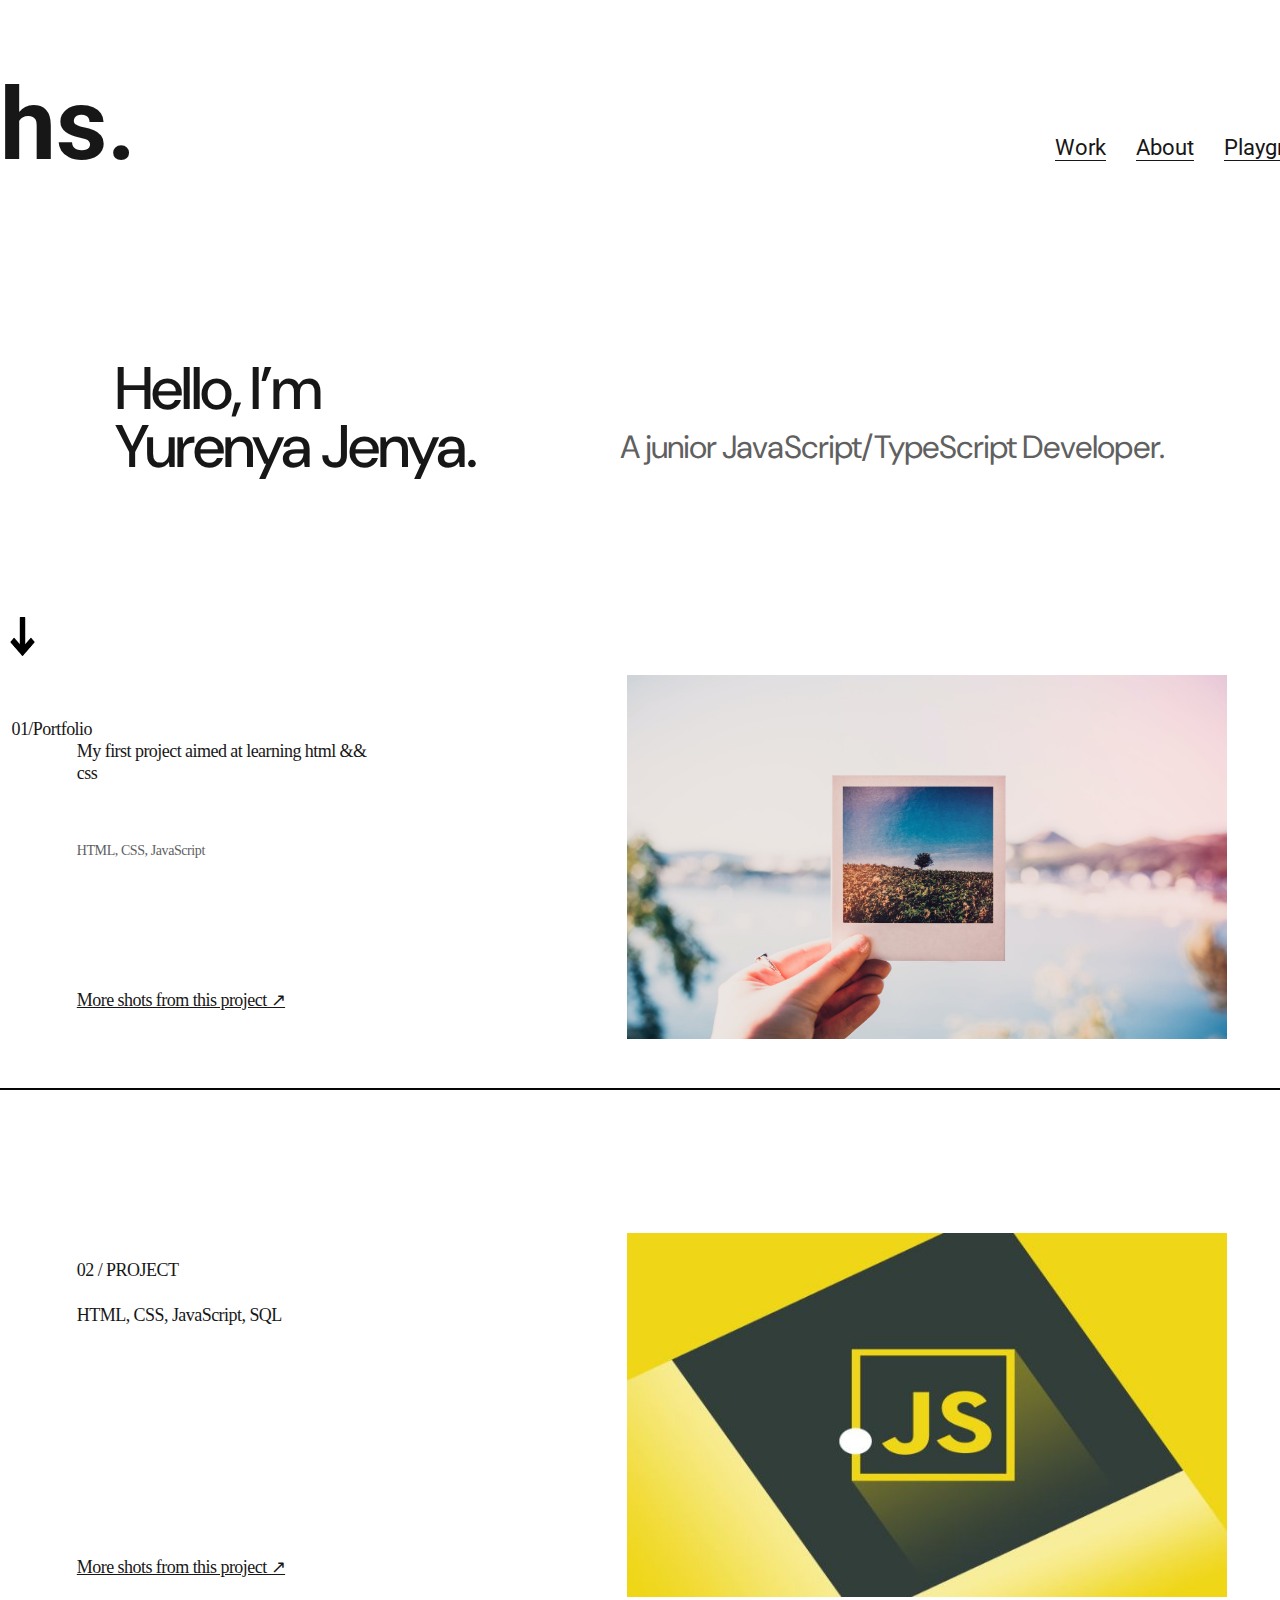
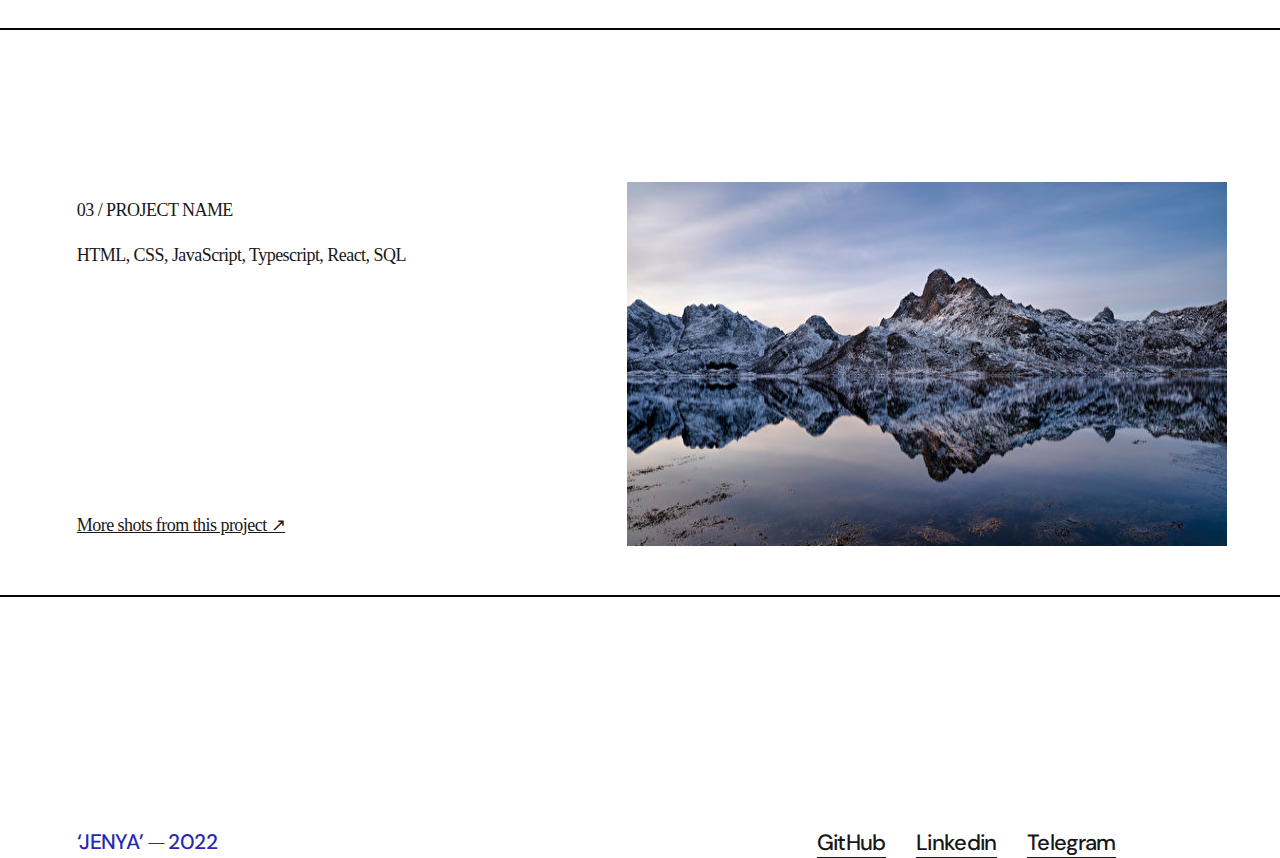
<file: index/index.html>
<!DOCTYPE html>
<html lang="en">
<head>
    <meta charset="UTF-8">
    <meta http-equiv="X-UA-Compatible" content="IE=edge">
    <meta name="viewport" content="width=device-width, initial-scale=1.0">
    <title>Document</title>
    <link rel="preconnect" href="https://fonts.googleapis.com">
<link rel="preconnect" href="https://fonts.gstatic.com" crossorigin>
<link href="https://fonts.googleapis.com/css2?family=DM+Sans:wght@500&family=Roboto:ital@0;1&display=swap" rel="stylesheet">
<link rel="preconnect" href="https://fonts.googleapis.com">
<link rel="preconnect" href="https://fonts.gstatic.com" crossorigin>


<link rel="stylesheet" href="style/normalize.css">
    <link rel="stylesheet" href="style/style.css">

</head>
<body>
   <section class="main">

<header>
<div class="header">
<h1 class="text-1">hs.</h1>
<nav>
    <ul class="nav"> 
<li class="nav-item"><a class="nav-link" href="#">Work</a></li>
<li class="nav-item"><a class="nav-link" href href="#">About</a></li>
<li class="nav-item"><a class="nav-link" href href="#">Playground</a></li>
<li class="nav-item"><a class="nav-link" href href="#">Contact</a></li>
    </ul>
</nav>
</div>
 </header>

 <div class="wrapper"> 
    <h2 class="text-2"> Hello, I’m <br><spn>Yurenya Jenya.</spn></h2>


    <h3 class="text-3"> A junior JavaScript/TypeScript Developer.</h3>
    <br>
    <button class="btn-scroll"><img src="img/scroll.png" width="33.06" height="39" alt="scroll"> <br>

    <section>
    
    <nav>
    <h4 class="text-4">
        01/Portfolio</h4>
    </div>
<img class="photo" src="img/photo.jpeg" width="600" height="364" alt="photo">

<section>
    <h5 class="text-5">My first project aimed at learning html && <br>css</h5>

    <h6 class="text-6"> HTML, CSS, JavaScript</h6>
    
    <h7 class="text-7">More shots from this project ↗</h7><hr class="line">

<section>
    <h8 class="text-8"> 02 / PROJECT  </h8>

    <h9 class="text-9"> HTML, CSS, JavaScript, SQL </h9>

    <h10 class="text-10"> More shots from this project ↗ </h10><hr class="line1">
</div>

<img class="JS" src="img/JS.jpg" width="600" height="364" alt="JS">
<section>
    <h11 class="text-11"> 03 / PROJECT NAME  </h11>

    <h12 class="text-12"> HTML, CSS, JavaScript, Typescript, React, SQL </h12>

    <h13 class="text-13"> More shots from this project ↗ </h13><hr class="line2">
</section>
</div>
<img class="tell" src="img/tell.jpg" width="600" height="364" alt="tell">

   <section>
    
    <h14 class="text-14"> ‘JENYA’ ⏤ 2022
        <ul class="nav1"> 
            <li class="nav1-item1"><a class="nav-link" href="#">GitHub</a></li>
            <li class="nav1-item1"><a class="nav-link" href href="#">Linkedin</a></li>
            <li class="nav1-item1"><a class="nav-link" href href="#">Telegram</a></li>
    </h14>
</button>
      </div>
  </section>
      
  </section>
</body>
</html>
</file>
<file: index/style/style.css>
body {
  font-family: 'Roboto', sans-serif;
  color: #181717;
  width: 1700px;
  margin-top: 0px;
  margin-right: auto;
  margin-left: auto; }

body, html {
  height: 100vh; }

.wrapper {
  max-width: 1440px;
  margin-right: 160px;
  margin-left: 160px;
  display: -webkit-box;
  display: -ms-flexbox;
  display: flex;
  padding: 0px;
  font-size: 60px;
  margin-top: 30px;
  margin: 0px; }

.main {
  display: -webkit-box;
  display: -ms-flexbox;
  display: flex;
  -webkit-box-orient: vertical;
  -webkit-box-direction: normal;
      -ms-flex-direction: column;
          flex-direction: column;
  -webkit-box-pack: justify;
      -ms-flex-pack: justify;
          justify-content: space-between;
  height: 100%; }

.header {
  font-size: 50px;
  height: 129px;
  max-width: 1440px;
  padding-left: 140x;
  padding-right: 160px;
  top: 93px;
  margin: 0px;
  display: -webkit-box;
  display: -ms-flexbox;
  display: flex;
  -webkit-box-pack: justify;
      -ms-flex-pack: justify;
          justify-content: space-between;
  color: #181717;
  font-style: normal; }

.nav {
  text-align: left;
  list-style-type: none;
  padding-left: 100px;
  padding-top: 135px;
  margin: 0px;
  display: -webkit-box;
  display: -ms-flexbox;
  display: flex;
  font-size: 22px; }
  .nav-item {
    margin-left: 30px; }
  .nav-link {
    color: #181717;
    text-decoration: none;
    border-bottom: 1px solid #181717;
    -webkit-transition: 0.3s;
    transition: 0.3s; }
    .nav-link:hover {
      border-bottom: 1px solid #181717; }

.btn-scroll {
  display: block;
  border: none;
  margin: 0px;
  position: absolute;
  max-width: 33.61px;
  max-height: 38.04px;
  top: 600px;
  background: #181717;
  left: calc(50% - 300/2 - 150px);
  padding-right: 160px;
  background-color: transparent; }

.text-2 {
  position: absolute;
  width: 600px;
  height: 129px;
  left: 115px;
  padding-right: 160px;
  top: 310px;
  font-family: DM Sans;
  font-style: normal;
  font-weight: 500;
  font-size: 60px;
  line-height: 97.2%;
  letter-spacing: -0.03em;
  color: #181717; }

.text-3 {
  position: absolute;
  width: 600px;
  height: 111px;
  left: calc(50% - 200px/2 + 80px);
  top: 400px;
  font-family: DM Sans;
  font-style: normal;
  font-weight: normal;
  font-size: 32px;
  line-height: 95%;
  letter-spacing: -0.03em;
  color: #606060; }

.text-4 {
  position: absolute;
  left: 6.9%;
  right: 70.87%;
  top: 250%;
  bottom: 95.98%;
  font-family: Enter;
  font-style: normal;
  font-weight: 500;
  font-size: 18px;
  line-height: 121.5%;
  letter-spacing: -0.03em;
  color: #181717; }

.text-5 {
  position: absolute;
  left: 6%;
  right: 70.87%;
  top: 79%;
  bottom: 95.98%;
  font-family: Inter;
  font-style: normal;
  font-weight: 500;
  font-size: 18px;
  line-height: 121.5%;
  letter-spacing: -0.03em;
  color: #181717; }

.text-6 {
  position: absolute;
  left: 6%;
  right: 71.84%;
  top: 90%;
  bottom: 61.95%;
  font-family: Inter;
  font-style: normal;
  font-weight: normal;
  font-size: 14px;
  line-height: 121.5%;
  letter-spacing: -0.03em;
  color: #606060; }

.text-7 {
  position: absolute;
  left: 6%;
  right: 70.87%;
  top: 110%;
  bottom: 22.41%;
  font-family: Inter;
  font-style: normal;
  font-weight: 500;
  font-size: 18px;
  line-height: 121.5%;
  letter-spacing: -0.03em;
  -webkit-text-decoration-line: underline;
          text-decoration-line: underline;
  color: #181717; }

.photo {
  position: absolute;
  left: 49%;
  right: 0%;
  top: 75%;
  bottom: 22.9%; }

.JS {
  position: absolute;
  left: 49%;
  right: 0%;
  top: 137%;
  bottom: 22.9%;
  background: #606060; }

.tell {
  position: absolute;
  left: 49%;
  right: 0%;
  top: 198%;
  bottom: 22.9%; }

.line {
  position: absolute;
  left: 0%;
  right: 0%;
  top: 120%;
  border: 1.5px solid #070606; }

.text-8 {
  position: absolute;
  left: 6%;
  right: 70.87%;
  top: 140%;
  bottom: 95.98%;
  font-family: Inter;
  font-style: normal;
  font-weight: 500;
  font-size: 18px;
  line-height: 121.5%;
  letter-spacing: -0.03em;
  color: #181717; }

.text-9 {
  position: absolute;
  left: 6%;
  right: 68.21%;
  top: 145%;
  bottom: 54.97%;
  font-family: Inter;
  font-style: normal;
  font-weight: normal;
  font-size: 18px;
  line-height: 121.5%;
  letter-spacing: -0.03em;
  color: #181717; }

.text-10 {
  position: absolute;
  left: 6%;
  right: 70.87%;
  top: 173%;
  bottom: 22.41%;
  font-family: Inter;
  font-style: normal;
  font-weight: 500;
  font-size: 18px;
  line-height: 121.5%;
  letter-spacing: -0.03em;
  -webkit-text-decoration-line: underline;
          text-decoration-line: underline;
  color: #181717; }

.line1 {
  position: absolute;
  left: 0%;
  right: 0%;
  top: 180%;
  border: 1.5px solid #070606; }

.text-11 {
  position: absolute;
  left: 6%;
  right: 70.87%;
  top: 200%;
  bottom: 95.98%;
  font-family: Inter;
  font-style: normal;
  font-weight: 500;
  font-size: 18px;
  line-height: 121.5%;
  letter-spacing: -0.03em;
  color: #181717; }

.text-12 {
  position: absolute;
  left: 6%;
  right: 68.21%;
  top: 205%;
  bottom: 54.97%;
  font-family: Inter;
  font-style: normal;
  font-weight: normal;
  font-size: 18px;
  line-height: 121.5%;
  letter-spacing: -0.03em;
  color: #181717; }

.text-13 {
  position: absolute;
  left: 6%;
  right: 70.87%;
  top: 235%;
  bottom: 22.41%;
  font-family: Inter;
  font-style: normal;
  font-weight: 500;
  font-size: 18px;
  line-height: 121.5%;
  letter-spacing: -0.03em;
  -webkit-text-decoration-line: underline;
          text-decoration-line: underline;
  color: #181717; }

.line2 {
  position: absolute;
  left: 0%;
  right: 0%;
  top: 243%;
  border: 1.5px solid #070606; }

.text-14 {
  position: absolute;
  left: 6%;
  right: 75.82%;
  top: 270%;
  bottom: 0%;
  font-family: DM Sans;
  font-style: normal;
  font-weight: 500;
  font-size: 21px;
  line-height: 120%;
  letter-spacing: -0.03em;
  color: #2429AF; }

.nav1 {
  position: absolute;
  text-align: left;
  list-style-type: none;
  padding-left: 305%;
  top: 0%;
  margin: 0px;
  display: -webkit-box;
  display: -ms-flexbox;
  display: flex;
  font-size: 22px; }
  .nav1-item1 {
    margin-left: 30px; }
  .nav1-link1 {
    color: #181717;
    text-decoration: none;
    border-bottom: 1px solid #181717;
    -webkit-transition: 0.3s;
    transition: 0.3s; }
    .nav1-link1:hover {
      border-bottom: 1px solid #181717; }

/*# sourceMappingURL=style.css.map */
</file>
